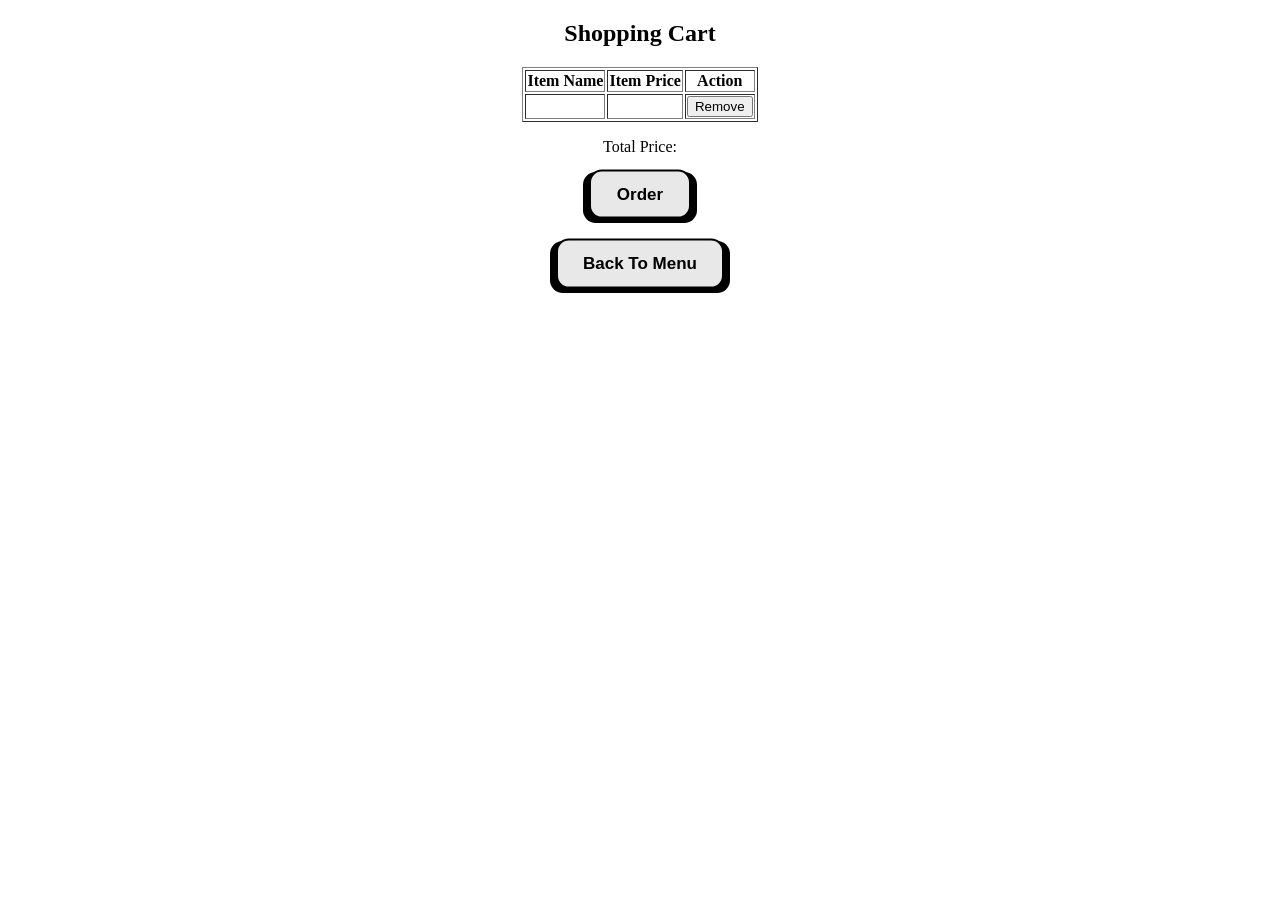
<file: Cuisine Courier Application/demo/target/classes/templates/cart.html>
<!DOCTYPE html>
<html xmlns:th="http://www.thymeleaf.org">
<head>
    <title>Shopping Cart</title>
    <style>
        .button_down {
            /* Variables */
            --button_radius: 0.75em;
            --button_color: #e8e8e8;
            --button_outline_color: #000000;
            font-size: 17px;
            font-weight: bold;
            border: none;
            border-radius: var(--button_radius);
            background: var(--button_outline_color);
        }

        .button_top {
            display: block;
            box-sizing: border-box;
            border: 2px solid var(--button_outline_color);
            border-radius: var(--button_radius);
            padding: 0.75em 1.5em;
            background: var(--button_color);
            color: var(--button_outline_color);
            transform: translateY(-0.2em);
            transition: transform 0.1s ease;
        }

        button:hover .button_top {
            /* Pull the button upwards when hovered */
            transform: translateY(-0.33em);
        }

        button:active .button_top {
            /* Push the button downwards when pressed */
            transform: translateY(0);
        }
    </style>

    <script src="https://code.jquery.com/jquery-3.6.4.min.js"></script>
    <script>
        // Remove item from cart
        function removeItem(index) {
            $.ajax({
                type: "POST",
                url: "/removeItem",
                data: { index: index },
                success: function(response) {
                    // Remove the row from the table
                    $("#row_" + index).remove();

                    // Display updated cart
                    updateCartDisplay();
                },
                error: function(error) {
                    console.error("Error removing item from cart:", error);
                }
            });
        }

        // Function to update the cart display
        function updateCartDisplay() {
            // You can add logic here to refresh the cart display
            // For simplicity, let's reload the page after updating the cart
            location.reload();

            function updateTotal(totalPrice) {
                $("#totalPrice").text(totalPrice);
            }
        }
        function confirmOrder() {

           

            let cartItems = [];



                // Iterate through each row in the table
                $("tbody tr").each(function () {
                    let itemName = $(this).find("td:nth-child(1)").text();
                    let itemPrice = $(this).find("td:nth-child(2)").text();

                    // Add item details to the cartItems array
                    cartItems.push(itemName + " - $" + itemPrice);
                });

            if (cartItems.length == 0) {
                // Display a message if the cart is empty
                alert("Your cart is empty. Add items to your cart before confirming the order.");
                return;
            }


                // Display a popup with cart items and confirmation message
                let confirmationMessage = "Congratulations! Your order is confirmed.\n\nItems in Cart:\n" + cartItems.join("\n");
                alert(confirmationMessage);

                // Clear the cart on the server side
                clearCart();}



        // Function to clear the cart on the server side
        function clearCart() {
            $.ajax({
                type: "POST",
                url: "/clearCart",
                success: function(response) {
                    // Update the cart display after clearing the cart
                    updateCartDisplay();
                },
                error: function(error) {
                    console.error("Error clearing the cart:", error);
                }
            });
        }
    </script>

    </script>
</head>
<body>
<center>
<h2>Shopping Cart</h2>

<table border="1">
    <thead>
    <tr>
        <th>Item Name</th>
        <th>Item Price</th>
        <th>Action</th>
    </tr>
    </thead>
    <tbody>
    <tr th:each="cartItem, stat : ${cartItems}" th:id="'row_' + ${stat.index}">
        <td th:text="${cartItem.itemName}"></td>
        <td th:text="${cartItem.itemPrice}"></td>
        <td>
            <!-- Add a button to remove the item -->
            <button type="button" th:onclick="'removeItem(' + ${stat.index} + ')'" >Remove</button>
        </td>
    </tr>
    </tbody>
</table>

<p>Total Price: <span th:text="${totalPrice}"></span></p>
    <button class="button_down" onclick="confirmOrder()"><span class="button_top">Order</span> </button>
    <br>
    <br>

<a th:href="@{/dashboard}">
    <button class="button_down">
  <span class="button_top"> Back To Menu
  </span>
</button></a>
</center>
</body>
</html>
</file>
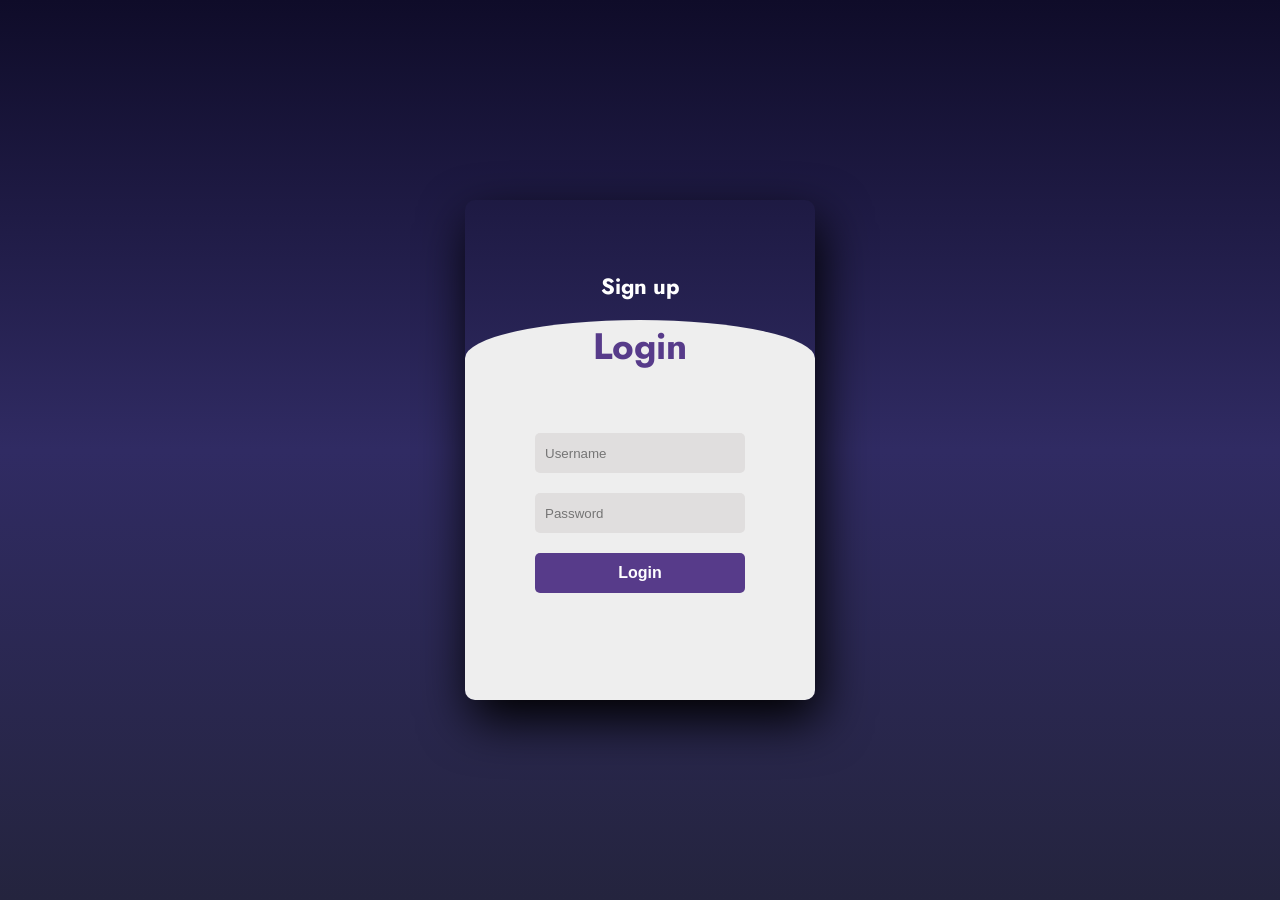
<file: Cuisine Courier Application/demo/target/classes/templates/login.html>
<html lang="en" xmlns:th="http://www.thymeleaf.org">
<head>
    <title>Login Menu</title>
    <style>
        body{
            margin: 0;
            padding: 0;
            display: flex;
            justify-content: center;
            align-items: center;
            min-height: 100vh;
            font-family: 'Jost', sans-serif;
            background: linear-gradient(to bottom, #0f0c29, #302b63, #24243e);
        }
        .main{
            width: 350px;
            height: 500px;
            background: red;
            overflow: hidden;
            background: url("https://doc-08-2c-docs.googleusercontent.com/docs/securesc/68c90smiglihng9534mvqmq1946dmis5/fo0picsp1nhiucmc0l25s29respgpr4j/1631524275000/03522360960922298374/03522360960922298374/1Sx0jhdpEpnNIydS4rnN4kHSJtU1EyWka?e=view&authuser=0&nonce=gcrocepgbb17m&user=03522360960922298374&hash=tfhgbs86ka6divo3llbvp93mg4csvb38") no-repeat center/ cover;
            border-radius: 10px;
            box-shadow: 5px 20px 50px #000;
        }
        #chk{
            display: none;
        }
        .signup{
            position: relative;
            width:100%;
            height: 100%;
        }
        label{
            color: #fff;
            font-size: 2.3em;
            justify-content: center;
            display: flex;
            margin: 60px;
            font-weight: bold;
            cursor: pointer;
            transition: .5s ease-in-out;
        }
        input{
            width: 60%;
            height: 40px;
            background: #e0dede;
            justify-content: center;
            display: flex;
            margin: 20px auto;
            padding: 10px;
            border: none;
            outline: none;
            border-radius: 5px;
        }
        button{
            width: 60%;
            height: 40px;
            margin: 10px auto;
            justify-content: center;
            display: block;
            color: #fff;
            background: #573b8a;
            font-size: 1em;
            font-weight: bold;
            margin-top: 20px;
            outline: none;
            border: none;
            border-radius: 5px;
            transition: .2s ease-in;
            cursor: pointer;
        }
        button:hover{
            background: #6d44b8;
        }
        .login{
            height: 460px;
            background: #eee;
            border-radius: 60% / 10%;
            transform: translateY(-180px);
            transition: .8s ease-in-out;
        }
        .login label{
            color: #573b8a;
            transform: scale(.6);
        }

        #chk:checked ~ .login{
            transform: translateY(-500px);
        }
        #chk:checked ~ .login label{
            transform: scale(1);
        }
        #chk:checked ~ .signup label{
            transform: scale(.6);
        }



    </style>

    <link href="https://fonts.googleapis.com/css2?family=Jost:wght@500&display=swap" rel="stylesheet">
</head>
<body>
<div class="main">
    <input type="checkbox" id="chk" checked aria-hidden="true" >

    <div class="signup">
        <form action="/register" method="post">
            <label for="chk" aria-hidden="true">Sign up</label>
            <input type="text" id="username_new" name="username" placeholder="Username" required="">
            <input type="email" id="email" name="email" placeholder="Email" required="">
            <input type="password" id="password_new" name="password" placeholder="Password" required="">
            <button>Sign up</button>

        </form>
    </div>

    <div class="login">
        <form action="/login" method="post">
            <label for="chk" aria-hidden="true">Login</label>
            <input type="text" id="username" name="username" placeholder="Username" required>
            <input type="password" id="password" name="password" placeholder="Password" required>
            <button>Login</button>
            <center>  <p th:text="${error}" style="color:red;"></p></center>
            <center>  <p th:text="${message}" style="color:lawngreen;"></p></center>
            <center>  <p th:text="${error1}" style="color:red;"></p></center>

        </form>
    </div>

</div>
</body>
</html>
</file>
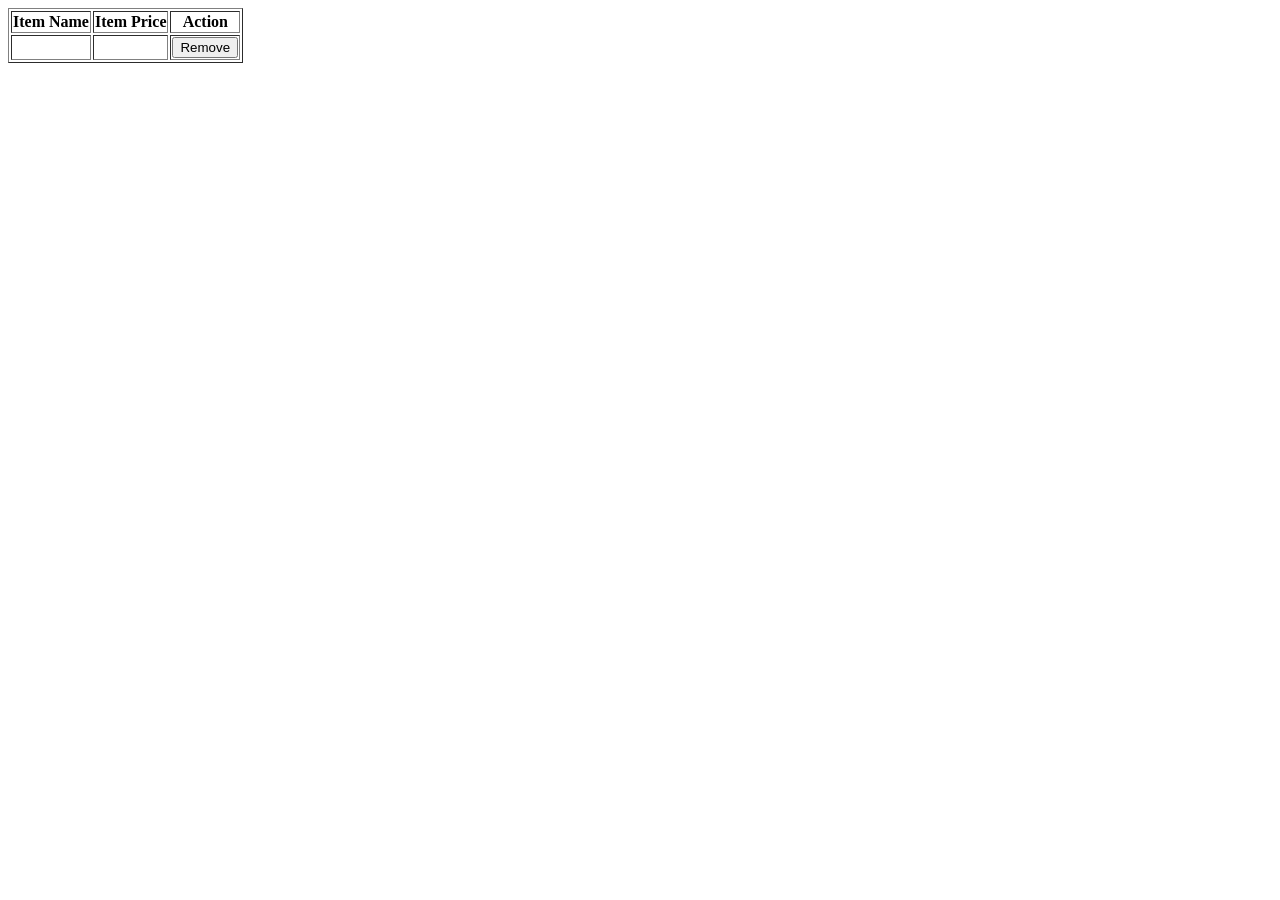
<file: Cuisine Courier Application/demo/target/classes/templates/test.html>
<!DOCTYPE html>
<html xmlns:th="http://www.thymeleaf.org">
<head>
  <!-- ... Existing head content ... -->

  <script src="https://code.jquery.com/jquery-3.6.4.min.js"></script>
  <script>
    // Remove item from cart
    function removeItem(index) {
      $.ajax({
        type: "POST",
        url: "/removeItem",
        data: { index: index },
        success: function(response) {
          // Remove the row from the table
          $("#row_" + index).remove();

          // Display updated cart
          updateCartDisplay();
        },
        error: function(error) {
          console.error("Error removing item from cart:", error);
        }
      });
    }

    // Function to update the cart display
    function updateCartDisplay() {
      // You can add logic here to refresh the cart display
      // For simplicity, let's reload the page after updating the cart
      location.reload();

      function updateTotal(totalPrice) {
        $("#totalPrice").text(totalPrice);
      }
    }
  </script>
</head>
<body>
<!-- ... Existing body content ... -->

<table border="1">
  <thead>
  <tr>
    <th>Item Name</th>
    <th>Item Price</th>
    <th>Action</th>
  </tr>
  </thead>
  <tbody>
  <tr th:each="cartItem, stat : ${cartItems}" th:id="'row_' + ${stat.index}">
    <td th:text="${cartItem.itemName}"></td>
    <td th:text="${cartItem.itemPrice}"></td>
    <td>
      <!-- Add a button to remove the item -->
      <button type="button" th:onclick="'removeItem(' + ${stat.index} + ')'" >Remove</button>
    </td>
  </tr>
  </tbody>
</table>

<!-- ... Existing body content ... -->
</body>
</html>
</file>
